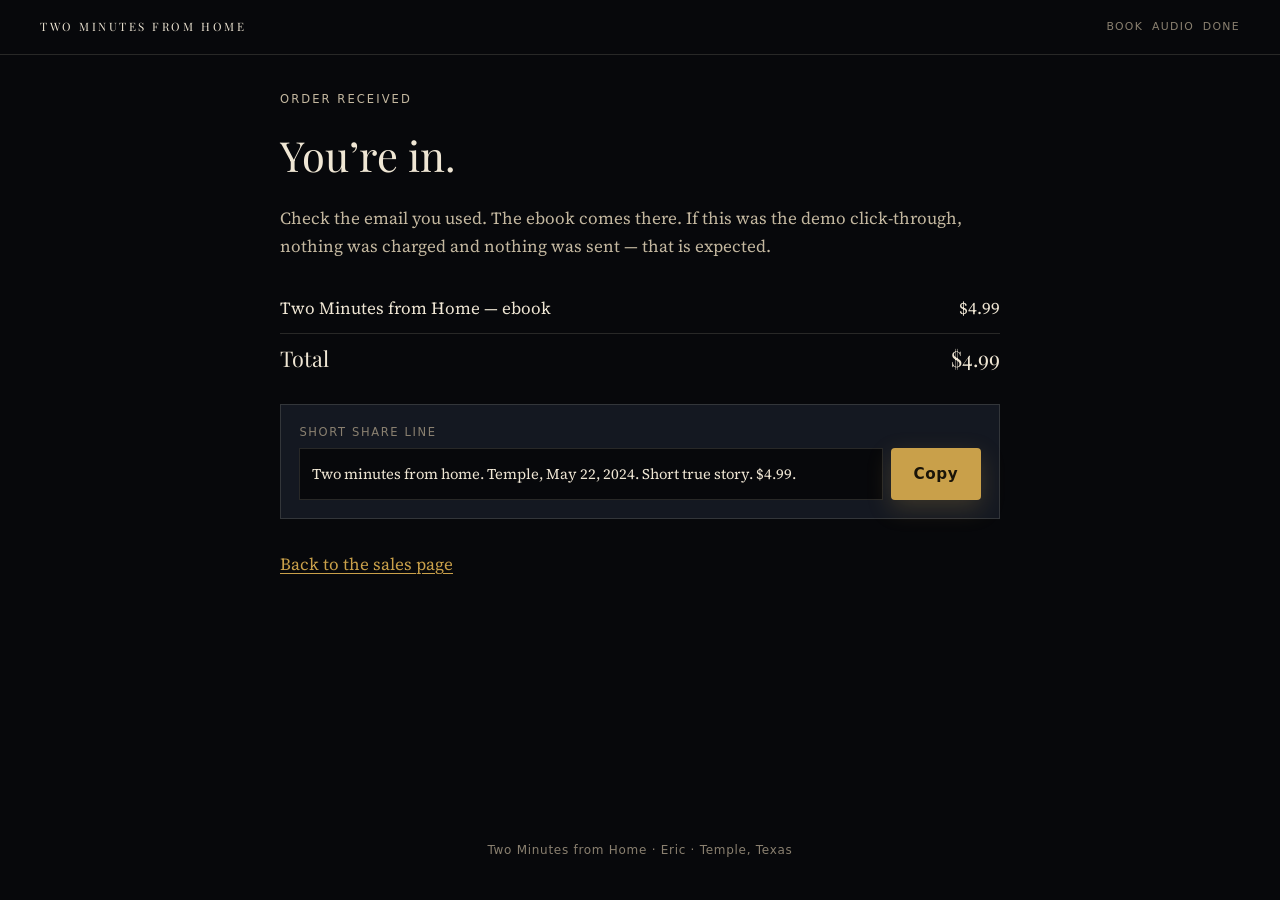
<file: thanks.html>
<!DOCTYPE html>
<html lang="en">
<head>
  <meta charset="utf-8">
  <meta name="viewport" content="width=device-width, initial-scale=1">
  <title>You’re in — Two Minutes from Home</title>
  <meta name="description" content="Order received. Check your email for Two Minutes from Home.">
  <link rel="stylesheet" href="css/funnel.css">
  <link rel="stylesheet" href="css/inline-art.css">
</head>
<body class="funnel-page" data-page="thanks">
  <div class="funnel-top">
    <a class="wordmark" href="index.html">Two Minutes from Home</a>
    <div class="steps">
      <span>Book</span>
      <span>Audio</span>
      <span>Done</span>
    </div>
  </div>

  <main class="panel">
    <div class="wrap-narrow">
      <p class="kicker">Order received</p>
      <h1 style="font-family:var(--font-display);font-weight:400;font-size:clamp(1.9rem,4.5vw,2.6rem);margin:0 0 0.7rem;">You’re in.</h1>
      <p class="dim">Check the email you used. The ebook comes there. If this was the demo click-through, nothing was charged and nothing was sent — that is expected.</p>

      <div class="recap" id="recap-lines"></div>

      <div class="dl" id="bump-download" hidden>
        <strong>72-Hour Tornado Plan</strong>
        <p class="dim" style="margin:0.4rem 0 0.8rem;">Print it. Fill the blanks. Put it on the fridge.</p>
        <a class="btn" href="products/tornado_72_hour_plan.pdf">Download the PDF</a>
        <a class="btn btn-ghost" href="products/plan.html" style="margin-top:.5rem">View the plan</a>
      </div>

      <p class="dim" id="audio-note" hidden>Audiobook: you are on the list for the finished file. No ship date. The SFX-bed sample can go out with the confirmation email once PayPal is live.</p>
      <p class="dim" id="prep-note" hidden>Founding reader: your $9 locks the price on the prep book. You will hear when it is ready.</p>

      <div class="share-box">
        <label for="share-line">Short share line</label>
        <div class="share-row">
          <input id="share-line" type="text" readonly value="Two minutes from home. Temple, May 22, 2024. Short true story. $4.99.">
          <button class="btn" type="button" id="copy-share">Copy</button>
        </div>
      </div>

      <p style="margin-top:2rem;"><a href="index.html">Back to the sales page</a></p>
    </div>
  </main>

  <footer class="site-footer">Two Minutes from Home · Eric · Temple, Texas</footer>
  <script src="js/funnel.js"></script>
</body>
</html>
</file>
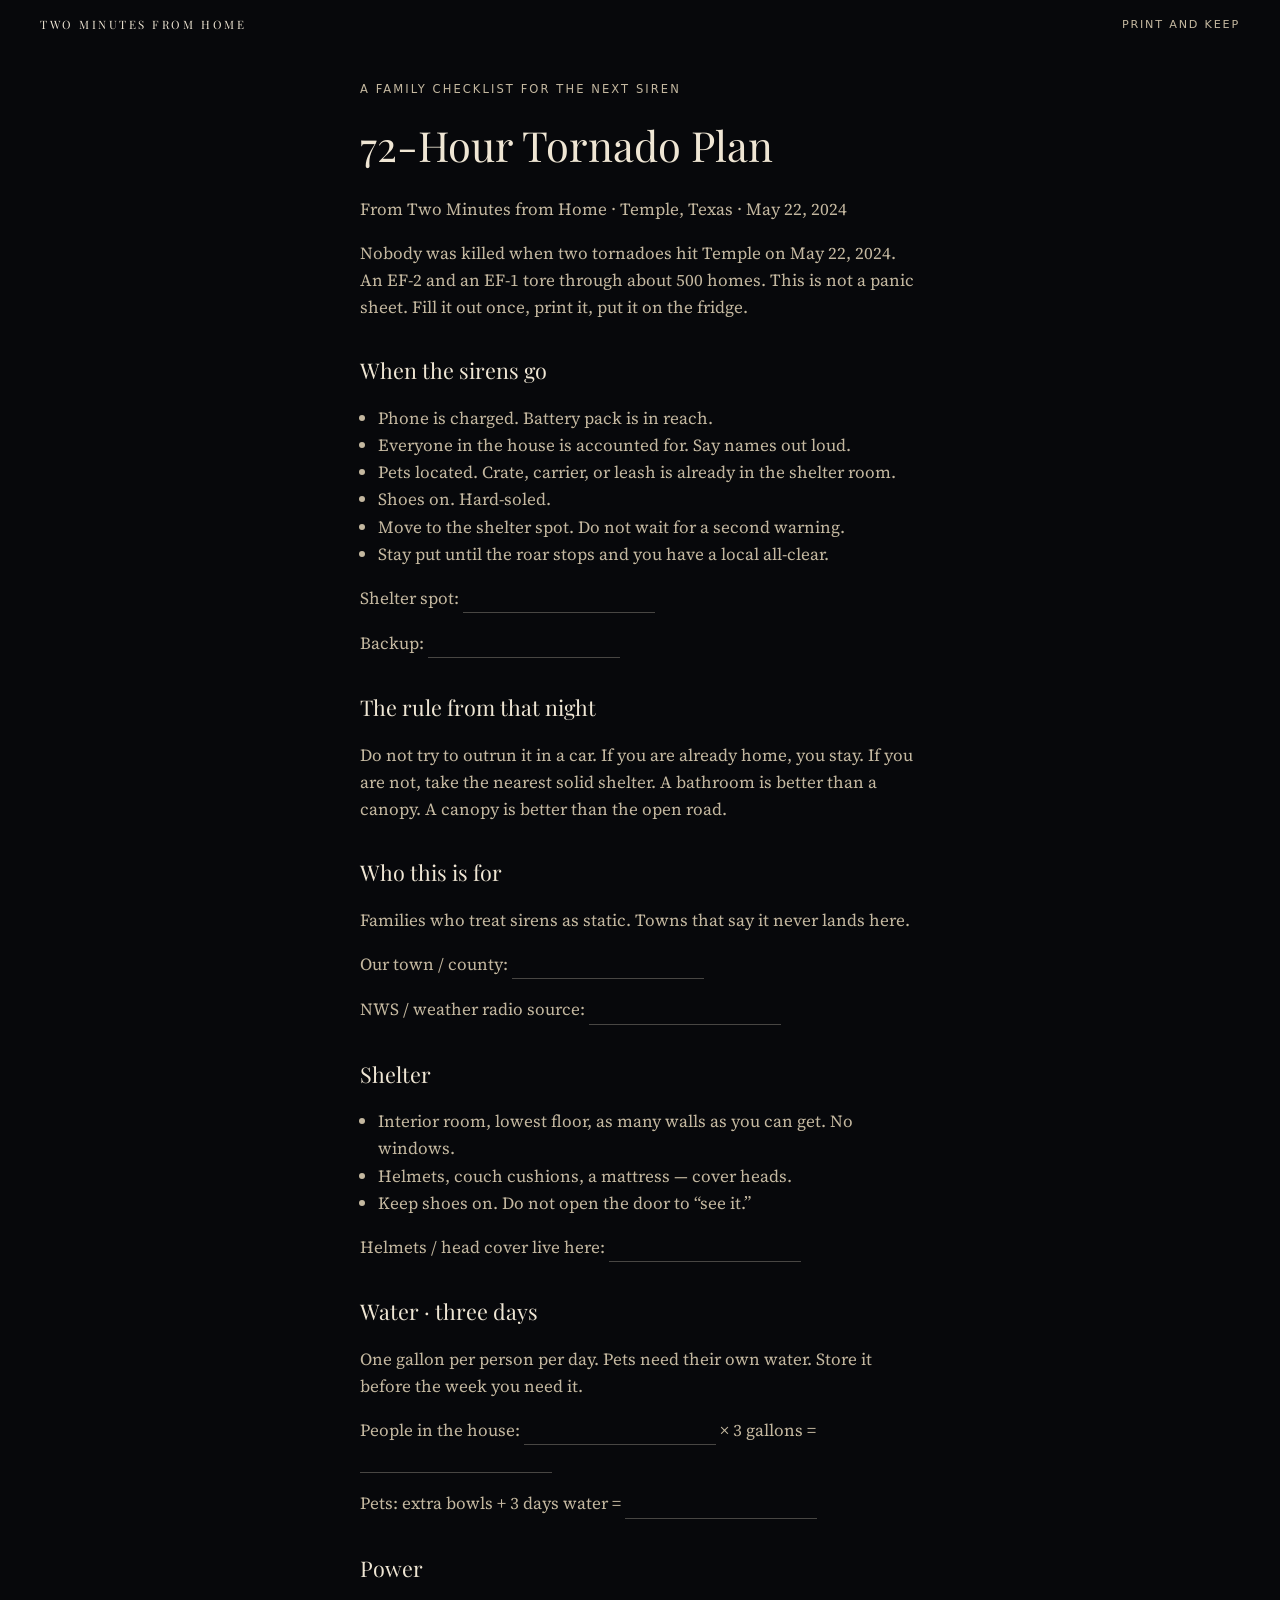
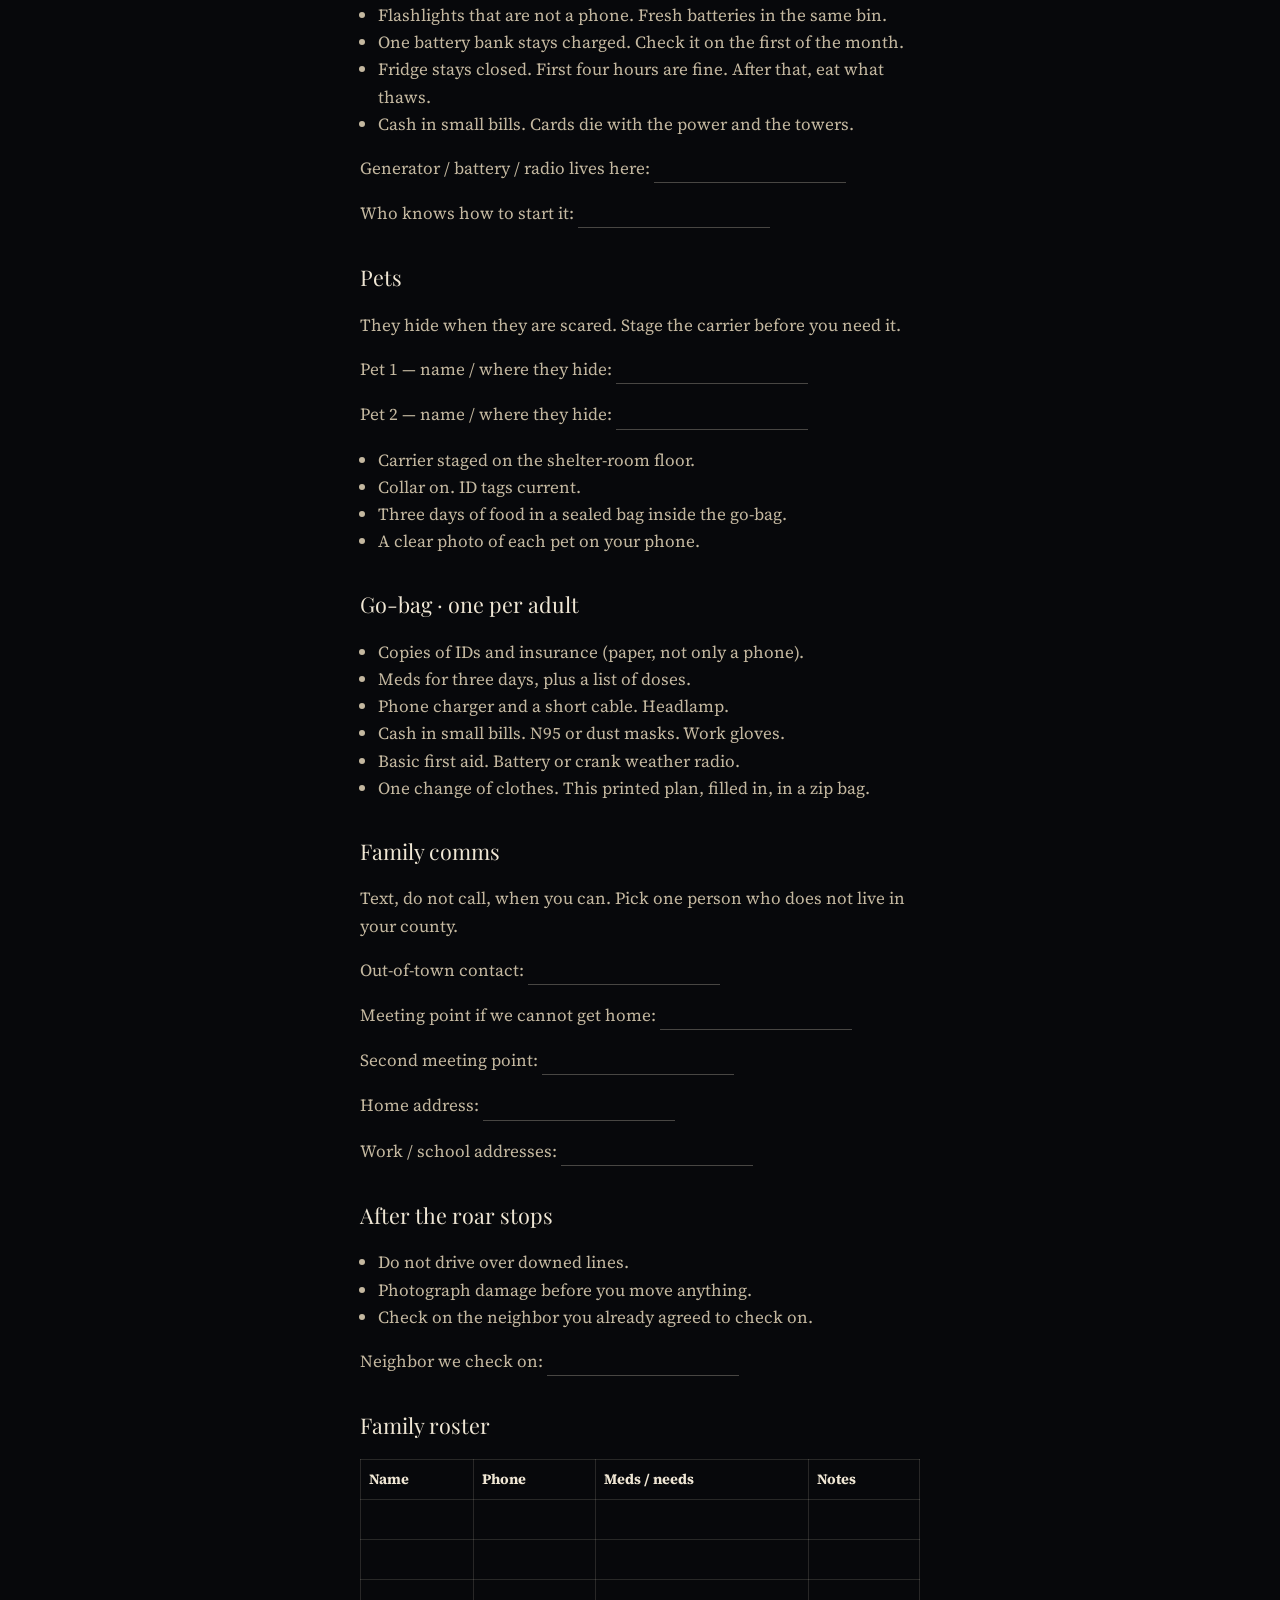
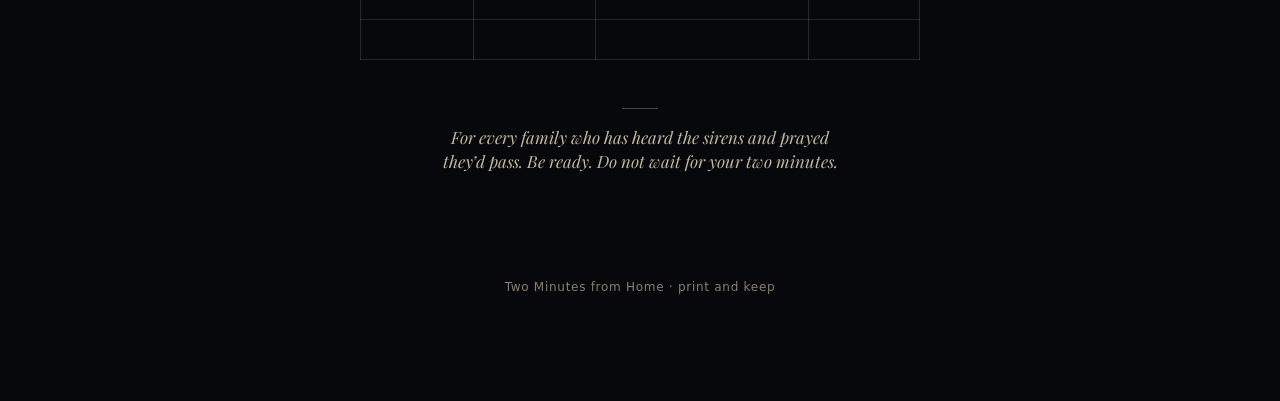
<file: products/plan.html>
<!DOCTYPE html>
<html lang="en">
<head>
  <meta charset="utf-8">
  <meta name="viewport" content="width=device-width, initial-scale=1">
  <title>72-Hour Tornado Plan</title>
  <link rel="stylesheet" href="../css/funnel.css">
  <style>
    .plan { max-width: 40rem; margin: 0 auto; padding: 2rem var(--pad, 1.25rem) 4rem; }
    .plan h1 { font-family: var(--font-display); font-weight: 400; font-size: clamp(1.8rem,4vw,2.6rem); margin: 0 0 .6rem; }
    .plan h2 { font-family: var(--font-display); font-weight: 400; font-size: 1.35rem; margin: 2rem 0 .7rem; }
    .plan p, .plan li { color: var(--cream-dim); }
    .plan ul { padding-left: 1.15rem; }
    .blank { border-bottom: 1px solid var(--line-strong); display: inline-block; min-width: 12rem; }
    .roster { width: 100%; border-collapse: collapse; margin: 1rem 0; font-size: .9rem; }
    .roster th, .roster td { border: 1px solid var(--line); padding: .5rem; text-align: left; }
    @media print { body { background: #fff; color: #111; } .plan p, .plan li { color: #222; } .site-header, .site-footer { display: none; } }
  </style>
</head>
<body>
  <header class="site-header">
    <a class="wordmark" href="../index.html">Two Minutes from Home</a>
    <span class="header-meta">Print and keep</span>
  </header>
  <main class="plan" style="padding-top:5rem;">
    <p class="kicker">A family checklist for the next siren</p>
    <h1>72-Hour Tornado Plan</h1>
    <p>From Two Minutes from Home · Temple, Texas · May 22, 2024</p>
    <p>Nobody was killed when two tornadoes hit Temple on May 22, 2024. An EF-2 and an EF-1 tore through about 500 homes. This is not a panic sheet. Fill it out once, print it, put it on the fridge.</p>

    <h2>When the sirens go</h2>
    <ul>
      <li>Phone is charged. Battery pack is in reach.</li>
      <li>Everyone in the house is accounted for. Say names out loud.</li>
      <li>Pets located. Crate, carrier, or leash is already in the shelter room.</li>
      <li>Shoes on. Hard-soled.</li>
      <li>Move to the shelter spot. Do not wait for a second warning.</li>
      <li>Stay put until the roar stops and you have a local all-clear.</li>
    </ul>
    <p>Shelter spot: <span class="blank">&nbsp;</span></p>
    <p>Backup: <span class="blank">&nbsp;</span></p>

    <h2>The rule from that night</h2>
    <p>Do not try to outrun it in a car. If you are already home, you stay. If you are not, take the nearest solid shelter. A bathroom is better than a canopy. A canopy is better than the open road.</p>

    <h2>Who this is for</h2>
    <p>Families who treat sirens as static. Towns that say it never lands here.</p>
    <p>Our town / county: <span class="blank">&nbsp;</span></p>
    <p>NWS / weather radio source: <span class="blank">&nbsp;</span></p>

    <h2>Shelter</h2>
    <ul>
      <li>Interior room, lowest floor, as many walls as you can get. No windows.</li>
      <li>Helmets, couch cushions, a mattress — cover heads.</li>
      <li>Keep shoes on. Do not open the door to “see it.”</li>
    </ul>
    <p>Helmets / head cover live here: <span class="blank">&nbsp;</span></p>

    <h2>Water · three days</h2>
    <p>One gallon per person per day. Pets need their own water. Store it before the week you need it.</p>
    <p>People in the house: <span class="blank">&nbsp;</span> × 3 gallons = <span class="blank">&nbsp;</span></p>
    <p>Pets: extra bowls + 3 days water = <span class="blank">&nbsp;</span></p>

    <h2>Power</h2>
    <ul>
      <li>Flashlights that are not a phone. Fresh batteries in the same bin.</li>
      <li>One battery bank stays charged. Check it on the first of the month.</li>
      <li>Fridge stays closed. First four hours are fine. After that, eat what thaws.</li>
      <li>Cash in small bills. Cards die with the power and the towers.</li>
    </ul>
    <p>Generator / battery / radio lives here: <span class="blank">&nbsp;</span></p>
    <p>Who knows how to start it: <span class="blank">&nbsp;</span></p>

    <h2>Pets</h2>
    <p>They hide when they are scared. Stage the carrier before you need it.</p>
    <p>Pet 1 — name / where they hide: <span class="blank">&nbsp;</span></p>
    <p>Pet 2 — name / where they hide: <span class="blank">&nbsp;</span></p>
    <ul>
      <li>Carrier staged on the shelter-room floor.</li>
      <li>Collar on. ID tags current.</li>
      <li>Three days of food in a sealed bag inside the go-bag.</li>
      <li>A clear photo of each pet on your phone.</li>
    </ul>

    <h2>Go-bag · one per adult</h2>
    <ul>
      <li>Copies of IDs and insurance (paper, not only a phone).</li>
      <li>Meds for three days, plus a list of doses.</li>
      <li>Phone charger and a short cable. Headlamp.</li>
      <li>Cash in small bills. N95 or dust masks. Work gloves.</li>
      <li>Basic first aid. Battery or crank weather radio.</li>
      <li>One change of clothes. This printed plan, filled in, in a zip bag.</li>
    </ul>

    <h2>Family comms</h2>
    <p>Text, do not call, when you can. Pick one person who does not live in your county.</p>
    <p>Out-of-town contact: <span class="blank">&nbsp;</span></p>
    <p>Meeting point if we cannot get home: <span class="blank">&nbsp;</span></p>
    <p>Second meeting point: <span class="blank">&nbsp;</span></p>
    <p>Home address: <span class="blank">&nbsp;</span></p>
    <p>Work / school addresses: <span class="blank">&nbsp;</span></p>

    <h2>After the roar stops</h2>
    <ul>
      <li>Do not drive over downed lines.</li>
      <li>Photograph damage before you move anything.</li>
      <li>Check on the neighbor you already agreed to check on.</li>
    </ul>
    <p>Neighbor we check on: <span class="blank">&nbsp;</span></p>

    <h2>Family roster</h2>
    <table class="roster">
      <thead><tr><th>Name</th><th>Phone</th><th>Meds / needs</th><th>Notes</th></tr></thead>
      <tbody>
        <tr><td>&nbsp;</td><td></td><td></td><td></td></tr>
        <tr><td>&nbsp;</td><td></td><td></td><td></td></tr>
        <tr><td>&nbsp;</td><td></td><td></td><td></td></tr>
        <tr><td>&nbsp;</td><td></td><td></td><td></td></tr>
      </tbody>
    </table>
    <p class="dedication">For every family who has heard the sirens and prayed they’d pass. Be ready. Do not wait for your two minutes.</p>
  </main>
  <footer class="site-footer">Two Minutes from Home · print and keep</footer>
</body>
</html>
</file>
<file: css/funnel.css>
@import url('https://fonts.googleapis.com/css2?family=Playfair+Display:ital,wght@0,400;0,700;1,400&family=Source+Serif+4:ital,wght@0,400;0,700;1,400&display=swap');
/* Two Minutes from Home — sales funnel
   Dark, cinematic, cream on storm. Mobile first. */








:root {
  --bg: #07080b;
  --bg-elev: #0e1016;
  --bg-card: #141821;
  --cream: #efe6d4;
  --cream-dim: #c4b8a0;
  --muted: #8a8070;
  --line: rgba(239, 230, 212, 0.14);
  --line-strong: rgba(239, 230, 212, 0.28);
  --accent: #c9a04a;
  --accent-hot: #dcb45a;
  --cta-text: #1a1408;
  --bump-bg: #2a2110;
  --shadow: 0 24px 60px rgba(0, 0, 0, 0.55);
  --font-display: "Playfair Display", Georgia, "Times New Roman", serif;
  --font-body: "Source Serif 4", Georgia, serif;
  --font-ui: "Segoe UI", system-ui, -apple-system, sans-serif;
  --measure: 38rem;
  --pad: clamp(1.25rem, 4vw, 2.5rem);
  --radius: 4px;
}

*, *::before, *::after { box-sizing: border-box; }
html { scroll-behavior: smooth; }
html, body { margin: 0; padding: 0; }
body {
  background: var(--bg);
  color: var(--cream);
  font-family: var(--font-body);
  font-size: 1.0625rem;
  line-height: 1.6;
  -webkit-font-smoothing: antialiased;
}
img { max-width: 100%; height: auto; display: block; }
[hidden] { display: none !important; }
a { color: var(--accent); text-decoration-thickness: 1px; text-underline-offset: 3px; }
a:hover { color: var(--accent-hot); }
:focus-visible {
  outline: 2px solid var(--accent);
  outline-offset: 3px;
}

.wrap {
  width: min(1120px, calc(100% - 2 * var(--pad)));
  margin-inline: auto;
}
.wrap-narrow { width: min(720px, calc(100% - 2 * var(--pad))); margin-inline: auto; }
.wrap-checkout { width: min(880px, calc(100% - 2 * var(--pad))); margin-inline: auto; }

/* Header */
.site-header {
  position: absolute;
  top: 0; left: 0; right: 0;
  z-index: 20;
  padding: 1rem var(--pad);
  display: flex;
  justify-content: space-between;
  align-items: center;
  pointer-events: none;
}
.wordmark {
  pointer-events: auto;
  font-family: var(--font-display);
  font-size: 0.72rem;
  letter-spacing: 0.22em;
  text-transform: uppercase;
  color: var(--cream);
  text-decoration: none;
}
.wordmark:hover { color: var(--cream); }
.header-meta {
  pointer-events: none;
  font-family: var(--font-ui);
  font-size: 0.7rem;
  letter-spacing: 0.16em;
  text-transform: uppercase;
  color: var(--cream-dim);
}

/* Buttons */
.btn {
  display: inline-flex;
  align-items: center;
  justify-content: center;
  gap: 0.6rem;
  min-height: 52px;
  padding: 0.85rem 1.4rem;
  border: 0;
  border-radius: var(--radius);
  background: var(--accent);
  color: var(--cta-text);
  font-family: var(--font-ui);
  font-size: 0.95rem;
  font-weight: 700;
  letter-spacing: 0.04em;
  text-decoration: none;
  cursor: pointer;
  box-shadow: 0 8px 24px rgba(201, 160, 74, 0.22);
  transition: background 0.15s ease, transform 0.15s ease;
}
.btn:hover { background: var(--accent-hot); color: var(--cta-text); transform: translateY(-1px); }
.btn-block { width: 100%; }
.btn-lg { min-height: 60px; font-size: 1.05rem; padding: 1rem 1.6rem; }
.btn-ghost {
  background: transparent;
  color: var(--cream-dim);
  box-shadow: none;
  border: 1px solid var(--line-strong);
}
.btn-ghost:hover { background: rgba(239, 230, 212, 0.06); color: var(--cream); }
.decline {
  display: inline-block;
  margin-top: 1.1rem;
  font-family: var(--font-ui);
  font-size: 0.85rem;
  color: var(--muted);
  text-decoration: underline;
  text-underline-offset: 3px;
}
.decline:hover { color: var(--cream-dim); }
.price-inline {
  font-variant-numeric: tabular-nums;
  font-weight: 700;
}

/* Hero */
.hero {
  position: relative;
  min-height: 100svh;
  display: grid;
  align-items: end;
  padding: 6.5rem var(--pad) 5.5rem;
  background:
    linear-gradient(180deg, rgba(7,8,11,0.35) 0%, rgba(7,8,11,0.15) 40%, rgba(7,8,11,0.78) 100%),
    url("../assets/hero.jpg") center 40% / cover no-repeat;
}
.hero-grid {
  width: min(1120px, 100%);
  margin-inline: auto;
  display: grid;
  gap: 2rem;
  align-items: end;
}
.hero-copy h1 {
  font-family: var(--font-display);
  font-weight: 400;
  font-size: clamp(2.4rem, 8vw, 4.4rem);
  line-height: 1.05;
  letter-spacing: -0.02em;
  margin: 0 0 0.75rem;
}
.hero-copy .sub {
  font-style: italic;
  color: var(--cream-dim);
  font-size: clamp(1rem, 2.4vw, 1.2rem);
  max-width: 28rem;
  margin: 0 0 1rem;
}
.kicker {
  font-family: var(--font-ui);
  font-size: 0.72rem;
  letter-spacing: 0.18em;
  text-transform: uppercase;
  color: var(--cream-dim);
  margin: 0 0 0.85rem;
}
.hero-actions { display: flex; flex-wrap: wrap; gap: 0.75rem; align-items: center; margin-top: 1.4rem; }
.hero-note {
  font-family: var(--font-ui);
  font-size: 0.8rem;
  color: var(--cream-dim);
}
.book {
  width: min(220px, 42vw);
  justify-self: start;
  filter: drop-shadow(0 18px 40px rgba(0,0,0,0.65));
  transform: rotate(-2.5deg);
}
.book img {
  border-radius: 2px 6px 6px 2px;
  box-shadow:
    inset -8px 0 12px rgba(0,0,0,0.35),
    4px 0 0 rgba(20,16,10,0.9),
    8px 12px 28px rgba(0,0,0,0.5);
}

@media (min-width: 800px) {
  .hero { align-items: center; padding-top: 5rem; }
  .hero-grid {
    grid-template-columns: 1fr min(260px, 28vw);
    gap: 3rem;
    align-items: center;
  }
  .book { width: 260px; justify-self: end; }
}

/* Sticky buy bar */
.buybar {
  position: fixed;
  left: 0; right: 0; bottom: 0;
  z-index: 40;
  background: rgba(7, 8, 11, 0.92);
  backdrop-filter: blur(10px);
  border-top: 1px solid var(--line);
  padding: 0.65rem var(--pad);
  padding-bottom: calc(0.65rem + env(safe-area-inset-bottom));
  transform: translateY(110%);
  transition: transform 0.25s ease;
}
.buybar.is-on { transform: translateY(0); }
.buybar-inner {
  width: min(1120px, 100%);
  margin-inline: auto;
  display: flex;
  align-items: center;
  justify-content: space-between;
  gap: 1rem;
}
.buybar-copy { font-family: var(--font-ui); font-size: 0.85rem; color: var(--cream-dim); }
.buybar-copy strong { color: var(--cream); font-weight: 600; }
.buybar .btn { min-height: 44px; padding: 0.6rem 1.1rem; font-size: 0.85rem; }

/* Sections */
.section { padding: 4.2rem 0; }
.section + .section { border-top: 1px solid var(--line); }
.section h2 {
  font-family: var(--font-display);
  font-weight: 400;
  font-size: clamp(1.7rem, 4vw, 2.35rem);
  line-height: 1.15;
  margin: 0 0 1.25rem;
}
.lede, .night p, .prose p {
  max-width: var(--measure);
  margin: 0 0 0.9rem;
  color: var(--cream);
}
.night p { font-size: 1.12rem; }
.muted { color: var(--muted); }
.dim { color: var(--cream-dim); }

.facts {
  display: grid;
  grid-template-columns: repeat(2, 1fr);
  gap: 0.75rem 1.25rem;
  margin: 1.5rem 0 0;
  padding: 0;
  list-style: none;
  max-width: 36rem;
}
.facts li {
  font-family: var(--font-ui);
  font-size: 0.82rem;
  letter-spacing: 0.04em;
  text-transform: uppercase;
  color: var(--cream-dim);
  border-top: 1px solid var(--line);
  padding-top: 0.55rem;
}
.facts span {
  display: block;
  margin-top: 0.2rem;
  font-family: var(--font-body);
  font-size: 1rem;
  letter-spacing: 0;
  text-transform: none;
  color: var(--cream);
}

/* What you get */
.get-grid {
  display: grid;
  gap: 1.5rem;
}
@media (min-width: 800px) {
  .get-grid { grid-template-columns: 220px 1fr; align-items: start; }
}
.get-cover {
  width: min(200px, 50vw);
  box-shadow: var(--shadow);
  border-radius: 2px;
}
.specs {
  list-style: none;
  margin: 1rem 0 0;
  padding: 0;
}
.specs li {
  padding: 0.55rem 0;
  border-bottom: 1px solid var(--line);
  display: flex;
  justify-content: space-between;
  gap: 1rem;
  font-size: 0.98rem;
}
.specs em { font-style: normal; color: var(--cream-dim); }

.photos {
  display: grid;
  gap: 0.75rem;
  margin-top: 2rem;
}
@media (min-width: 700px) {
  .photos { grid-template-columns: repeat(3, 1fr); }
}
.photos figure { margin: 0; }
.photos img {
  width: 100%;
  aspect-ratio: 3 / 2;
  object-fit: cover;
  border-radius: 2px;
  filter: saturate(0.9);
}
.photos figcaption {
  margin-top: 0.45rem;
  font-family: var(--font-ui);
  font-size: 0.75rem;
  color: var(--muted);
}

/* Who / next */
.split {
  display: grid;
  gap: 2rem;
}
@media (min-width: 800px) {
  .split { grid-template-columns: 1fr 1fr; gap: 3rem; }
}
.card {
  background: var(--bg-card);
  border: 1px solid var(--line);
  padding: 1.4rem 1.35rem;
}
.card h3 {
  font-family: var(--font-display);
  font-size: 1.25rem;
  font-weight: 400;
  margin: 0 0 0.6rem;
}

/* Price block */
.price-block {
  text-align: center;
  padding: 3.5rem 0 1rem;
}
.price-block .amount {
  font-family: var(--font-display);
  font-size: clamp(3rem, 10vw, 4.5rem);
  line-height: 1;
  margin: 0.4rem 0 0.6rem;
}
.price-block .amount small {
  font-size: 0.38em;
  color: var(--cream-dim);
  vertical-align: super;
}
.honesty {
  max-width: 28rem;
  margin: 0.75rem auto 1.5rem;
  color: var(--cream-dim);
}

.dedication {
  margin: 3rem auto 0;
  max-width: 26rem;
  text-align: center;
  font-family: var(--font-display);
  font-style: italic;
  font-size: 1.05rem;
  color: var(--cream-dim);
  line-height: 1.45;
}
.dedication::before {
  content: "";
  display: block;
  width: 36px;
  height: 1px;
  background: var(--line-strong);
  margin: 0 auto 1rem;
}

.site-footer {
  padding: 2.5rem var(--pad) 6.5rem;
  text-align: center;
  color: var(--muted);
  font-family: var(--font-ui);
  font-size: 0.75rem;
  letter-spacing: 0.06em;
}
.funnel-page .site-footer { padding-bottom: 2.5rem; }

/* Checkout / upsell chrome */
.funnel-page { min-height: 100svh; display: flex; flex-direction: column; }
.funnel-top {
  padding: 1.1rem var(--pad);
  border-bottom: 1px solid var(--line);
  display: flex;
  justify-content: space-between;
  align-items: center;
}
.steps {
  display: flex;
  gap: 0.55rem;
  font-family: var(--font-ui);
  font-size: 0.68rem;
  letter-spacing: 0.12em;
  text-transform: uppercase;
  color: var(--muted);
}
.steps .on { color: var(--accent); }
.panel { padding: 2.2rem 0 3rem; flex: 1; }

.order {
  display: grid;
  gap: 1.5rem;
}
@media (min-width: 800px) {
  .order { grid-template-columns: 200px 1fr; align-items: start; }
}
.order-cover { width: min(180px, 46vw); box-shadow: var(--shadow); }

.line {
  display: flex;
  justify-content: space-between;
  gap: 1rem;
  padding: 0.7rem 0;
  border-bottom: 1px solid var(--line);
}
.total {
  display: flex;
  justify-content: space-between;
  margin-top: 0.4rem;
  font-family: var(--font-display);
  font-size: 1.35rem;
}

/* Order bump */
.bump {
  margin: 1.4rem 0;
  padding: 1rem 1rem 1rem 1.05rem;
  border: 2px solid var(--accent);
  background: var(--bump-bg);
  display: grid;
  grid-template-columns: auto 1fr;
  gap: 0.75rem 0.9rem;
  align-items: start;
}
.bump input {
  width: 1.2rem;
  height: 1.2rem;
  margin-top: 0.2rem;
  accent-color: var(--accent);
}
.bump strong { display: block; font-family: var(--font-ui); font-size: 0.95rem; }
.bump p { margin: 0.35rem 0 0; color: var(--cream-dim); font-size: 0.95rem; }
.paypal-note {
  margin-top: 0.85rem;
  font-family: var(--font-ui);
  font-size: 0.75rem;
  color: var(--muted);
}
.paypal-note code {
  font-size: 0.72rem;
  color: var(--cream-dim);
}

/* Upsell */
.upsell-hero { text-align: center; }
.upsell-hero h1 {
  font-family: var(--font-display);
  font-weight: 400;
  font-size: clamp(1.9rem, 5vw, 2.8rem);
  line-height: 1.15;
  margin: 0 0 0.7rem;
}
.upsell-hero .tag {
  font-family: var(--font-ui);
  letter-spacing: 0.16em;
  text-transform: uppercase;
  font-size: 0.72rem;
  color: var(--accent);
  margin: 0 0 0.8rem;
}
.upsell-copy { max-width: 36rem; margin: 1.1rem auto 1.6rem; color: var(--cream-dim); }
.upsell-copy p { margin: 0 0 0.75rem; }
.upsell-visual {
  width: min(520px, 100%);
  margin: 0 auto 1.5rem;
  position: relative;
}
.upsell-visual img {
  width: 100%;
  aspect-ratio: 16 / 10;
  object-fit: cover;
  border-radius: 2px;
  box-shadow: var(--shadow);
}
.badge {
  display: inline-block;
  margin-top: 0.7rem;
  font-family: var(--font-ui);
  font-size: 0.75rem;
  letter-spacing: 0.08em;
  text-transform: uppercase;
  color: var(--cream-dim);
}

/* Thanks */
.recap { margin: 1.5rem 0; }
.share-box {
  margin-top: 1.8rem;
  padding: 1.1rem 1.15rem;
  background: var(--bg-card);
  border: 1px solid var(--line);
}
.share-box label {
  display: block;
  font-family: var(--font-ui);
  font-size: 0.72rem;
  letter-spacing: 0.14em;
  text-transform: uppercase;
  color: var(--muted);
  margin-bottom: 0.45rem;
}
.share-row { display: flex; gap: 0.5rem; flex-wrap: wrap; }
.share-row input {
  flex: 1;
  min-width: 200px;
  background: var(--bg);
  border: 1px solid var(--line);
  color: var(--cream);
  padding: 0.65rem 0.7rem;
  font-family: var(--font-body);
  font-size: 0.92rem;
}
.dl {
  margin: 1.2rem 0;
  padding: 1rem 1.1rem;
  border: 1px solid var(--line-strong);
  background: var(--bg-elev);
}

@media (prefers-reduced-motion: reduce) {
  html { scroll-behavior: auto; }
  .btn, .buybar { transition: none; }
}
</file>
<file: css/inline-art.css>
:root {
  --hero-photo: url("[data-uri]");
  --cover-photo: url("[data-uri]");
}
.hero {
  background:
    linear-gradient(180deg, rgba(7,8,11,0.35) 0%, rgba(7,8,11,0.15) 40%, rgba(7,8,11,0.78) 100%),
    var(--hero-photo) center 40% / cover no-repeat;
}
.book img, .get-cover, .order-cover { content: var(--cover-photo); }
.photos img, .upsell-visual img {
  background: linear-gradient(180deg, rgba(7,8,11,0.15), rgba(7,8,11,0.55)), var(--hero-photo) center / cover no-repeat;
}
</file>
